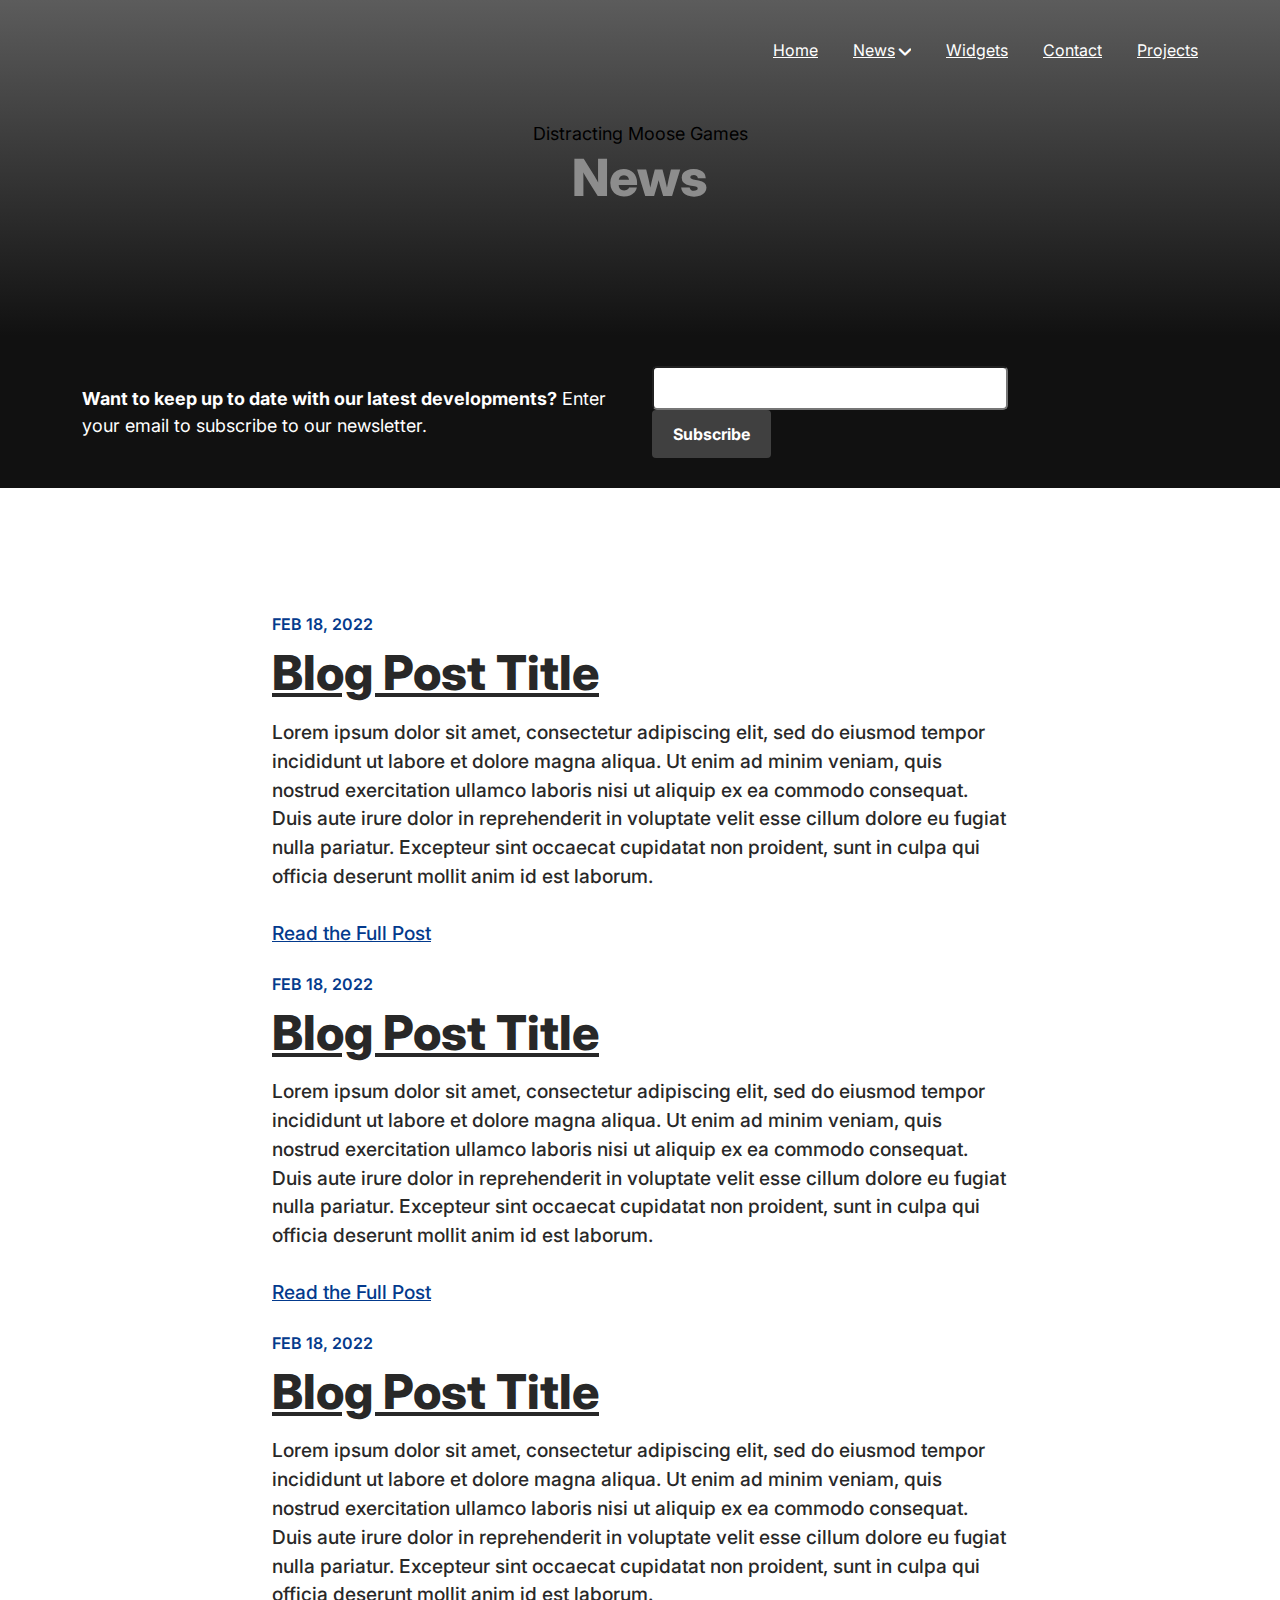
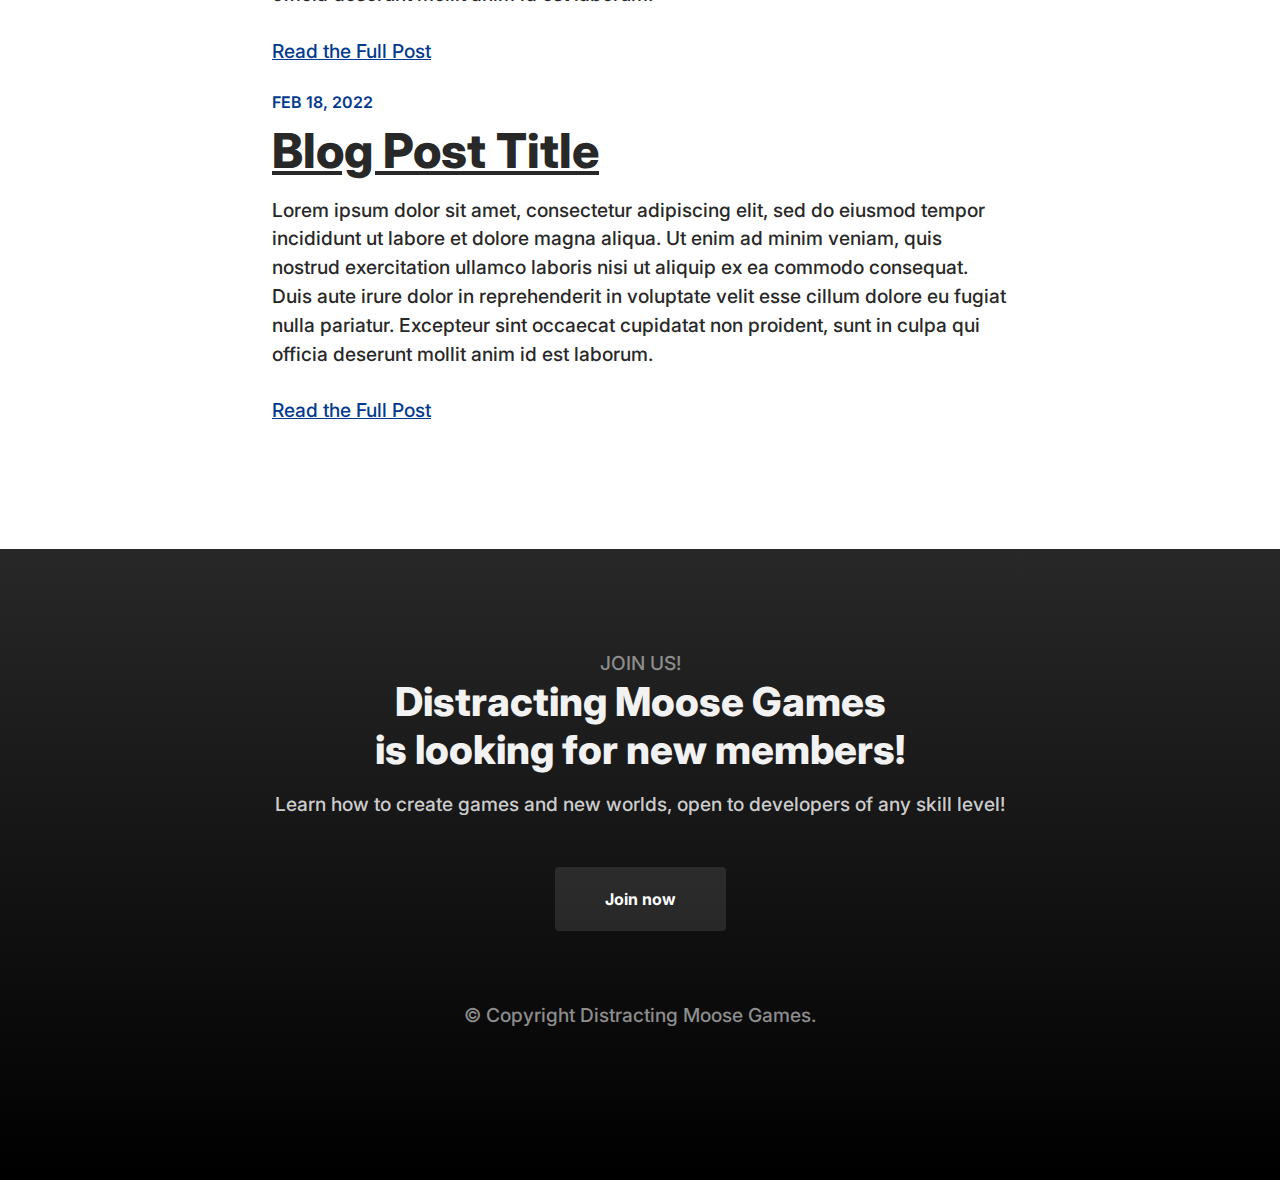
<file: index.html>
<!DOCTYPE html>
<html lang="en" dir="ltr">

<head>
  <meta charset="utf-8">
  <title>Distracting Moose Games</title>
  <meta http-equiv="X-UA-Compatible" content="IE=edge">
  <meta name="viewport" content="width=device-width, initial-scale=1.0">
  <link rel="stylesheet" href="assets/css/bootstrap.min.css">
  <link rel="stylesheet" href="assets/font/flaticon.css">
  <link rel="stylesheet" href="style.css">
  <link rel="preconnect" href="https://fonts.googleapis.com">
  <link rel="preconnect" href="https://fonts.gstatic.com" crossorigin>
  <link href="https://fonts.googleapis.com/css2?family=Inter:wght@400;500;600;700&display=swap" rel="stylesheet">
</head>

<body class="blog">

  <div id="top-navigation">
    <div class="container">
      <div class="row justify-content-end">
        <div class="col-md-6">
          <nav class="main-menu">
            <ul class="top-menu d-flex flex-row navigation top-menu
                        justify-content-end list-unstyled list-inline">
              <!-- TODO: Need to update links -->
              <li class="menu-item"><a href="index.html">Home</a></li>

              <li class="menu-item menu-item-has-children"><a href="index.html">News</a>

                <ul class="sub-menu">
                  <li class="menu-item"><a href="single.html">Single Post</a></li>
                  <li class="menu-item"><a href="index.html">Another Post</a></li>

                  <li class="menu-item menu-item-has-children"><a href="index.html">Projects</a>
                    <ul class="sub-menu">
                      <li class="menu-item"><a href="index.html">Project One</a></li>
                      <li class="menu-item"><a href="index.html">Project Two</a></li>
                      <li class="menu-item"><a href="index.html">Project Three</a></li>
                    </ul>
                  </li>
                </ul>
              </li>

              <li class="menu-item"><a href="widgets.html">Widgets</a></li>
              <li class="menu-item"><a href="index.html">Contact</a></li>
              <li class="menu-item"><a href="index.html">Projects</a></li>
            </ul>
          </nav>

          <button type="button" class="navbar-open">
            <i class="mobile-nav-toggler flaticon flaticon-menu"></i>
          </button>

        </div>
      </div>

      <!-- MOBILE MENU -->
      <div class="mobile-menu">
        <div class="menu-backdrop"></div>
        <div class="close-btn">
          <i class="flaticon flaticon-close"></i>
        </div>
        <nav class="menu-box">
          <ul class="navigation clearfix"></ul>
        </nav>
      </div>

    </div>
  </div>

  <section class="title-banner">
    <div class="container">
      <div class="row">
        <div class="col-md-10 offset-md-1 overflow-hidden text-center">
          <p class="tag-line sub-title">Distracting Moose Games</p>
          <h1 class="page-title">News</h1>
        </div>
      </div>
    </div>
  </section>

  <section class="subscribe-bar">
    <div class="container">
      <div class="row flex-vertical-center">
        <div class="col-sm-6">
          <p><strong>Want to keep up to date with our latest developments?</strong>
            Enter your email to subscribe to our newsletter.</p>
        </div>
        <div class="col-sm-6">
          <form class="" action="index.html" method="post">
            <div class="row">
              <div class="col-lg-8">
                <input type="text" name="" value="">
                <div class="col-lg-4">
                  <button type="button" name="button" class="btn btn-invert m-0">Subscribe</button>
                </div>
              </div>
            </div>
          </form>
        </div>
      </div>
    </div>
  </section>

  <div class="content-area">
    <div class="container">
      <div class="row">
        <div class="col-md-8 offset-md-2 overflow-hidden">
          <article class="post my-4">
            <div class="meta">
              <span>Feb 18, 2022</span>
            </div>
            <h2><a href="#">Blog Post Title</a></h2>
            <p class="excerpt">
              Lorem ipsum dolor sit amet, consectetur adipiscing elit,
              sed do eiusmod tempor incididunt ut labore et dolore magna aliqua.
              Ut enim ad minim veniam, quis nostrud exercitation ullamco laboris
              nisi ut aliquip ex ea commodo consequat.
              Duis aute irure dolor in reprehenderit in voluptate velit esse
              cillum dolore eu fugiat nulla pariatur.
              Excepteur sint occaecat cupidatat non proident,
              sunt in culpa qui officia deserunt mollit anim id est laborum.
            </p>
            <a href="#" class="read-more">Read the Full Post</a>
          </article>

          <article class="post my-4">
            <div class="meta">
              <span>Feb 18, 2022</span>
            </div>
            <h2><a href="#">Blog Post Title</a></h2>
            <p class="excerpt">
              Lorem ipsum dolor sit amet, consectetur adipiscing elit,
              sed do eiusmod tempor incididunt ut labore et dolore magna aliqua.
              Ut enim ad minim veniam, quis nostrud exercitation ullamco laboris
              nisi ut aliquip ex ea commodo consequat.
              Duis aute irure dolor in reprehenderit in voluptate velit esse
              cillum dolore eu fugiat nulla pariatur.
              Excepteur sint occaecat cupidatat non proident,
              sunt in culpa qui officia deserunt mollit anim id est laborum.
            </p>
            <a href="#" class="read-more">Read the Full Post</a>
          </article>

          <article class="post my-4">
            <div class="meta">
              <span>Feb 18, 2022</span>
            </div>
            <h2><a href="#">Blog Post Title</a></h2>
            <p class="excerpt">
              Lorem ipsum dolor sit amet, consectetur adipiscing elit,
              sed do eiusmod tempor incididunt ut labore et dolore magna aliqua.
              Ut enim ad minim veniam, quis nostrud exercitation ullamco laboris
              nisi ut aliquip ex ea commodo consequat.
              Duis aute irure dolor in reprehenderit in voluptate velit esse
              cillum dolore eu fugiat nulla pariatur.
              Excepteur sint occaecat cupidatat non proident,
              sunt in culpa qui officia deserunt mollit anim id est laborum.
            </p>
            <a href="#" class="read-more">Read the Full Post</a>
          </article>

          <article class="post my-4">
            <div class="meta">
              <span>Feb 18, 2022</span>
            </div>
            <h2><a href="#">Blog Post Title</a></h2>
            <p class="excerpt">
              Lorem ipsum dolor sit amet, consectetur adipiscing elit,
              sed do eiusmod tempor incididunt ut labore et dolore magna aliqua.
              Ut enim ad minim veniam, quis nostrud exercitation ullamco laboris
              nisi ut aliquip ex ea commodo consequat.
              Duis aute irure dolor in reprehenderit in voluptate velit esse
              cillum dolore eu fugiat nulla pariatur.
              Excepteur sint occaecat cupidatat non proident,
              sunt in culpa qui officia deserunt mollit anim id est laborum.
            </p>
            <a href="#" class="read-more">Read the Full Post</a>
          </article>

        </div>
      </div>
    </div>
  </div>

  <footer>
    <div class="footer-calltoaction text-center">
      <div class="container">
        <div class="row">
          <div class="col-md-8 offset-md-2 overflow-hidden">
            <p class="sub-title">JOIN US!</p>
            <h2>Distracting Moose Games <br> is looking for new members!</h2>
            <p>Learn how to create games and new worlds,
              open to developers of any skill level!</p>
            <a href="#" class="btn btn-primary">Join now</a>
          </div>
        </div>
      </div>
      <div class="copyright text-center">
        <p>&copy; Copyright Distracting Moose Games.</p>
      </div>
    </div>
  </footer>

  <script src="assets/js/bootstrap.min.js"></script>
  <script src="assets/js/jquery-3.6.0.min.js"></script>
  <script src="assets/js/main-script.js"></script>
</body>

</html>
</file>
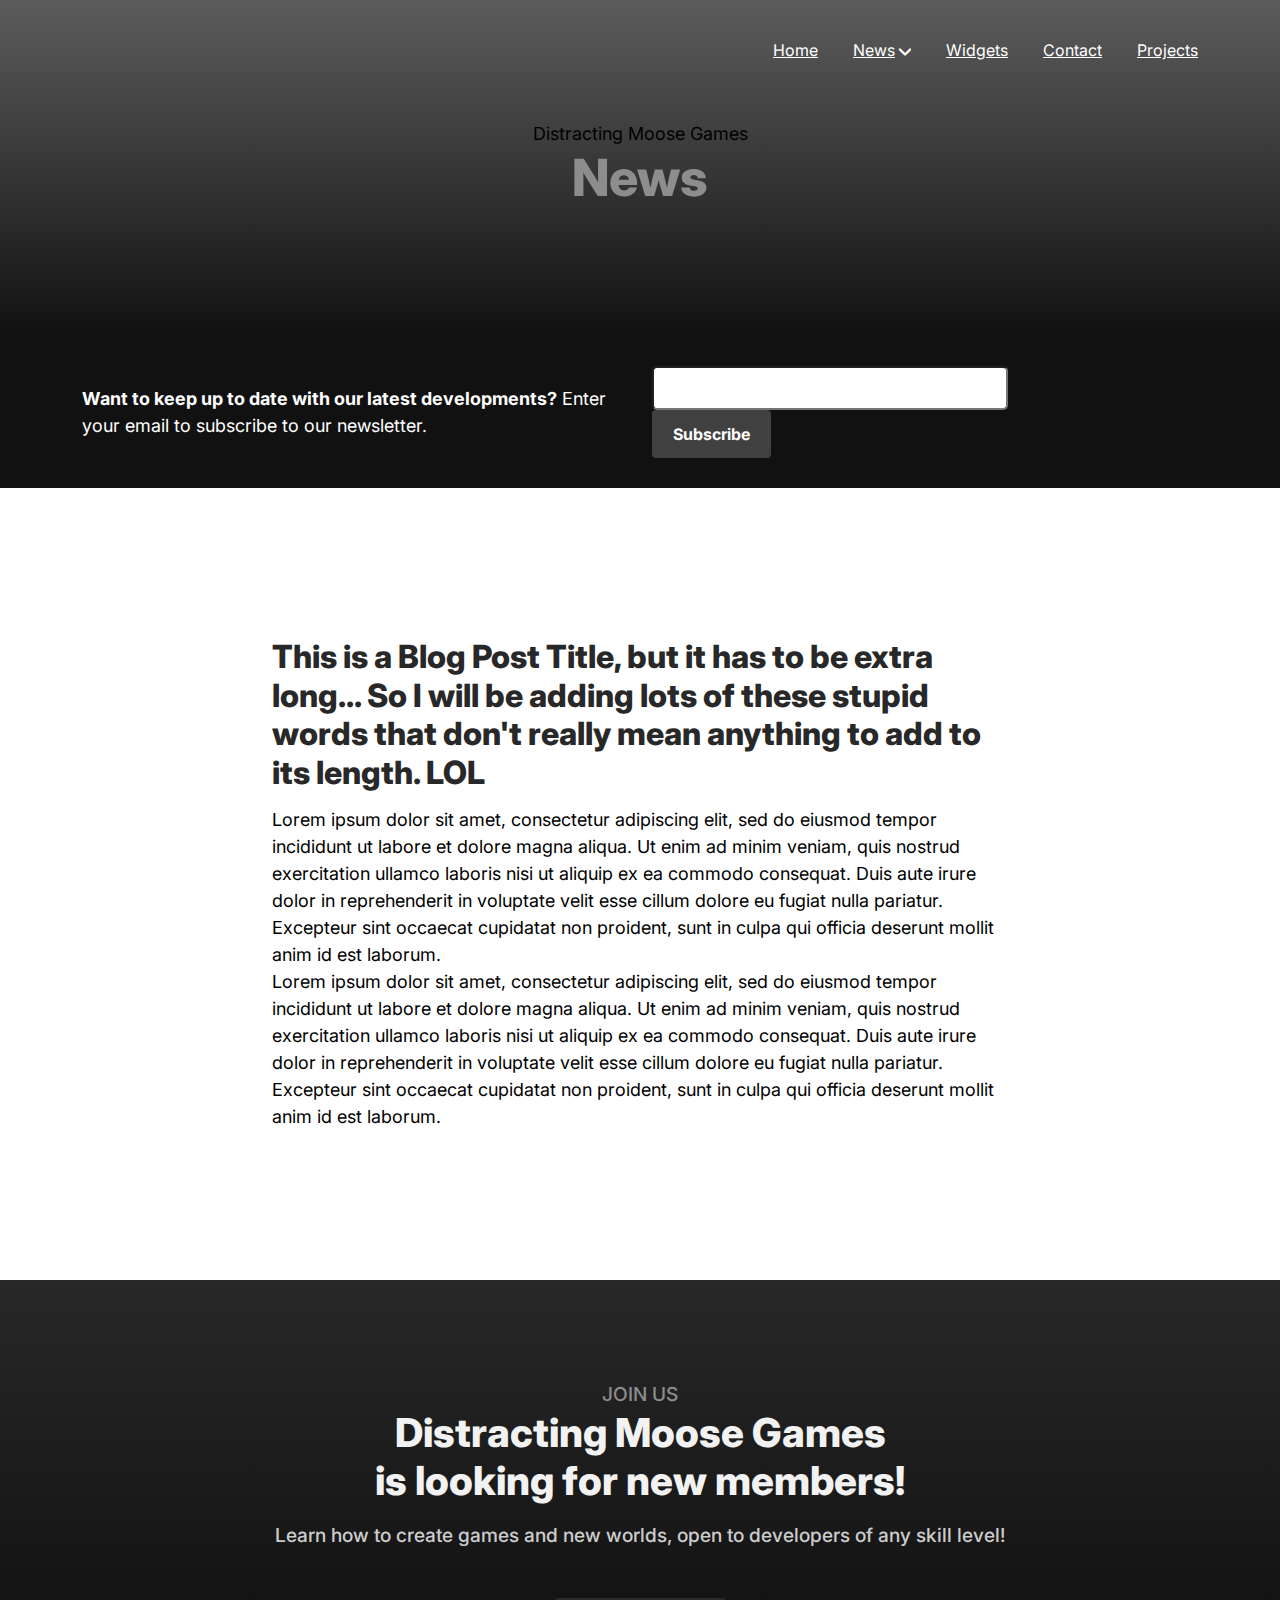
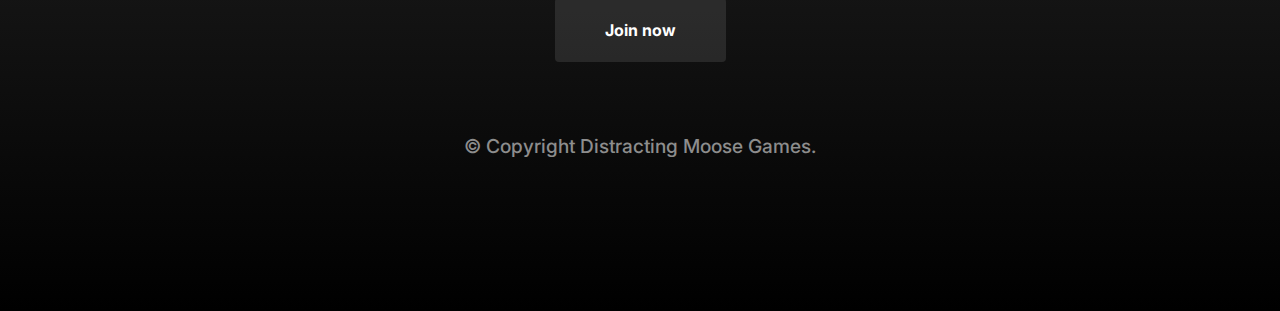
<file: single.html>
<!DOCTYPE html>
<html lang="en" dir="ltr">

<head>
  <meta charset="utf-8">
  <title>Distracting Moose Games</title>
  <meta http-equiv="X-UA-Compatible" content="IE=edge">
  <meta name="viewport" content="width=device-width, initial-scale=1.0">
  <link rel="stylesheet" href="assets/css/bootstrap.min.css">
  <link rel="stylesheet" href="assets/font/flaticon.css">
  <link rel="stylesheet" href="style.css">
  <link rel="preconnect" href="https://fonts.googleapis.com">
  <link rel="preconnect" href="https://fonts.gstatic.com" crossorigin>
  <link href="https://fonts.googleapis.com/css2?family=Inter:wght@400;500;600;700&display=swap" rel="stylesheet">
</head>

<body class="single-post">
  <div id="top-navigation">
    <div class="container">
      <div class="row justify-content-end">
        <div class="col-md-6">
          <nav class="main-menu">
            <ul class="top-menu d-flex flex-row navigation top-menu
                        justify-content-end list-unstyled list-inline">
              <!-- TODO: Need to update links -->
              <li class="menu-item"><a href="index.html">Home</a></li>

              <li class="menu-item menu-item-has-children"><a href="index.html">News</a>

                <ul class="sub-menu">
                  <li class="menu-item"><a href="single.html">Single Post</a></li>
                  <li class="menu-item"><a href="index.html">Another Post</a></li>

                  <li class="menu-item menu-item-has-children"><a href="index.html">Projects</a>
                    <ul class="sub-menu">
                      <li class="menu-item"><a href="index.html">Project One</a></li>
                      <li class="menu-item"><a href="index.html">Project Two</a></li>
                      <li class="menu-item"><a href="index.html">Project Three</a></li>
                    </ul>
                  </li>
                </ul>
              </li>

              <li class="menu-item"><a href="widgets.html">Widgets</a></li>
              <li class="menu-item"><a href="index.html">Contact</a></li>
              <li class="menu-item"><a href="index.html">Projects</a></li>
            </ul>
          </nav>

          <button type="button" class="navbar-open">
            <i class="mobile-nav-toggler flaticon flaticon-menu"></i>
          </button>

        </div>
      </div>

      <!-- MOBILE MENU -->
      <div class="mobile-menu">
        <div class="menu-backdrop"></div>
        <div class="close-btn">
          <i class="flaticon flaticon-close"></i>
        </div>
        <nav class="menu-box">
          <ul class="navigation clearfix"></ul>
        </nav>
      </div>

    </div>
  </div>

  <section class="title-banner">
    <div class="container">
      <div class="row">
        <div class="col-md-10 offset-md-1 overflow-hidden text-center">
          <p class="tag-line sub-title">Distracting Moose Games</p>
          <h1 class="page-title">News</h1>
        </div>
      </div>
    </div>
  </section>

  <section class="subscribe-bar">
    <div class="container">
      <div class="row flex-vertical-center">
        <div class="col-sm-6">
          <p><strong>Want to keep up to date with our latest developments?</strong>
            Enter your email to subscribe to our newsletter.</p>
        </div>
        <div class="col-sm-6">
          <form class="" action="index.html" method="post">
            <div class="row">
              <div class="col-lg-8">
                <input type="text" name="" value="">
                <div class="col-lg-4">
                  <button type="button" name="button" class="btn btn-invert m-0">Subscribe</button>
                </div>
              </div>
            </div>
          </form>
        </div>
      </div>
    </div>
  </section>

  <div class="content-area">

    <div class="container">

      <div class="row">

        <div class="col-md-8 offset-md-2 overflow-hidden">

          <article class="post">

            <h3>This is a Blog Post Title, but it has to be extra long... So I will be adding lots of these
              stupid words that don't really mean anything to add to its length. LOL </h3>
            <p>
              Lorem ipsum dolor sit amet, consectetur adipiscing elit,
              sed do eiusmod tempor incididunt ut labore et dolore magna aliqua.
              Ut enim ad minim veniam, quis nostrud exercitation ullamco laboris
              nisi ut aliquip ex ea commodo consequat.
              Duis aute irure dolor in reprehenderit in voluptate velit esse
              cillum dolore eu fugiat nulla pariatur.
              Excepteur sint occaecat cupidatat non proident,
              sunt in culpa qui officia deserunt mollit anim id est laborum.

              <br>

              Lorem ipsum dolor sit amet, consectetur adipiscing elit,
              sed do eiusmod tempor incididunt ut labore et dolore magna aliqua.
              Ut enim ad minim veniam, quis nostrud exercitation ullamco laboris
              nisi ut aliquip ex ea commodo consequat.
              Duis aute irure dolor in reprehenderit in voluptate velit esse
              cillum dolore eu fugiat nulla pariatur.
              Excepteur sint occaecat cupidatat non proident,
              sunt in culpa qui officia deserunt mollit anim id est laborum.
            </p>

          </article>

        </div>

      </div>

    </div>

  </div>

  <footer>
    <div class="footer-calltoaction text-center">
      <div class="container">
        <div class="row">
          <div class="col-md-8 offset-md-2 overflow-hidden">
            <p class="sub-title">JOIN US</p>
            <h2>Distracting Moose Games <br> is looking for new members!</h2>
            <p>Learn how to create games and new worlds,
              open to developers of any skill level!</p>
            <a href="#" class="btn btn-primary">Join now</a>
          </div>
        </div>
      </div>
      <div class="copyright text-center">
        <p>&copy; Copyright Distracting Moose Games.</p>
      </div>
    </div>
  </footer>

  <script src="assets/js/bootstrap.min.js"></script>
  <script src="assets/js/jquery-3.6.0.min.js"></script>
  <script src="assets/js/main-script.js"></script>
</body>

</html>
</file>
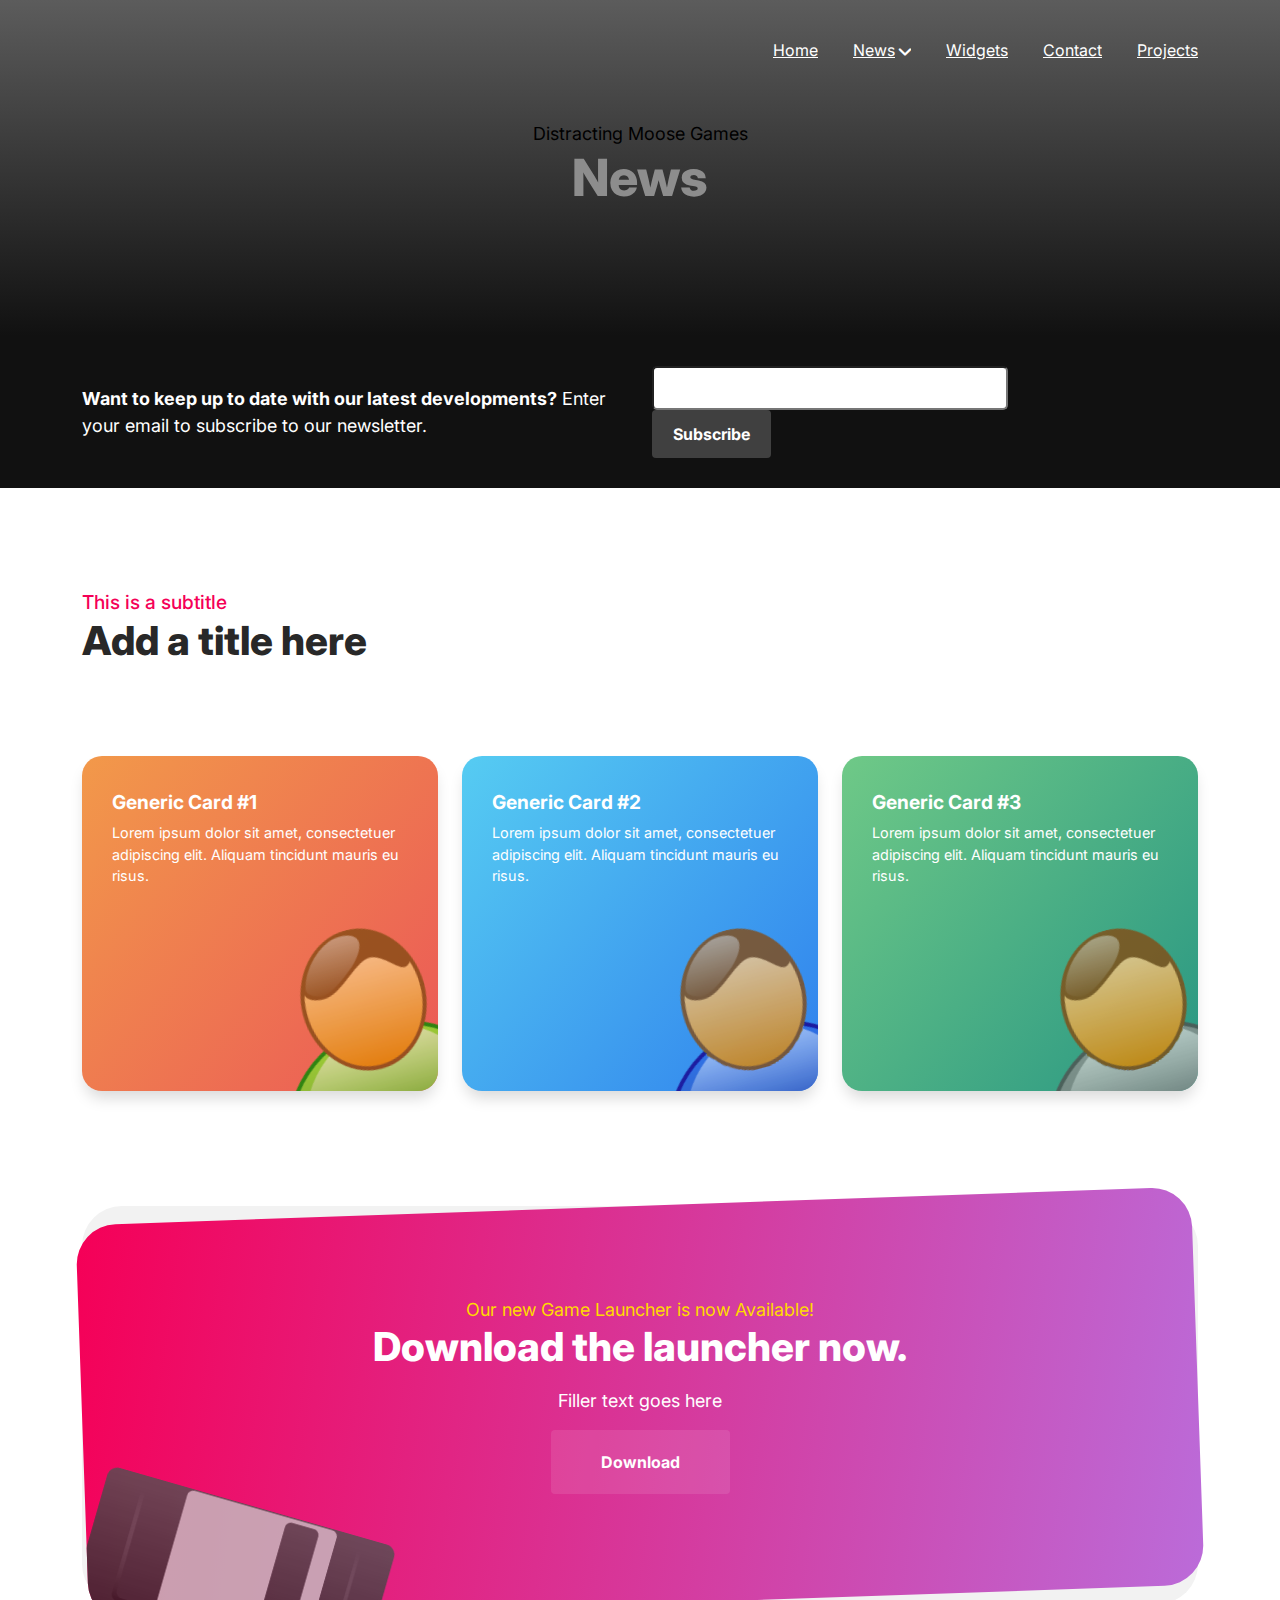
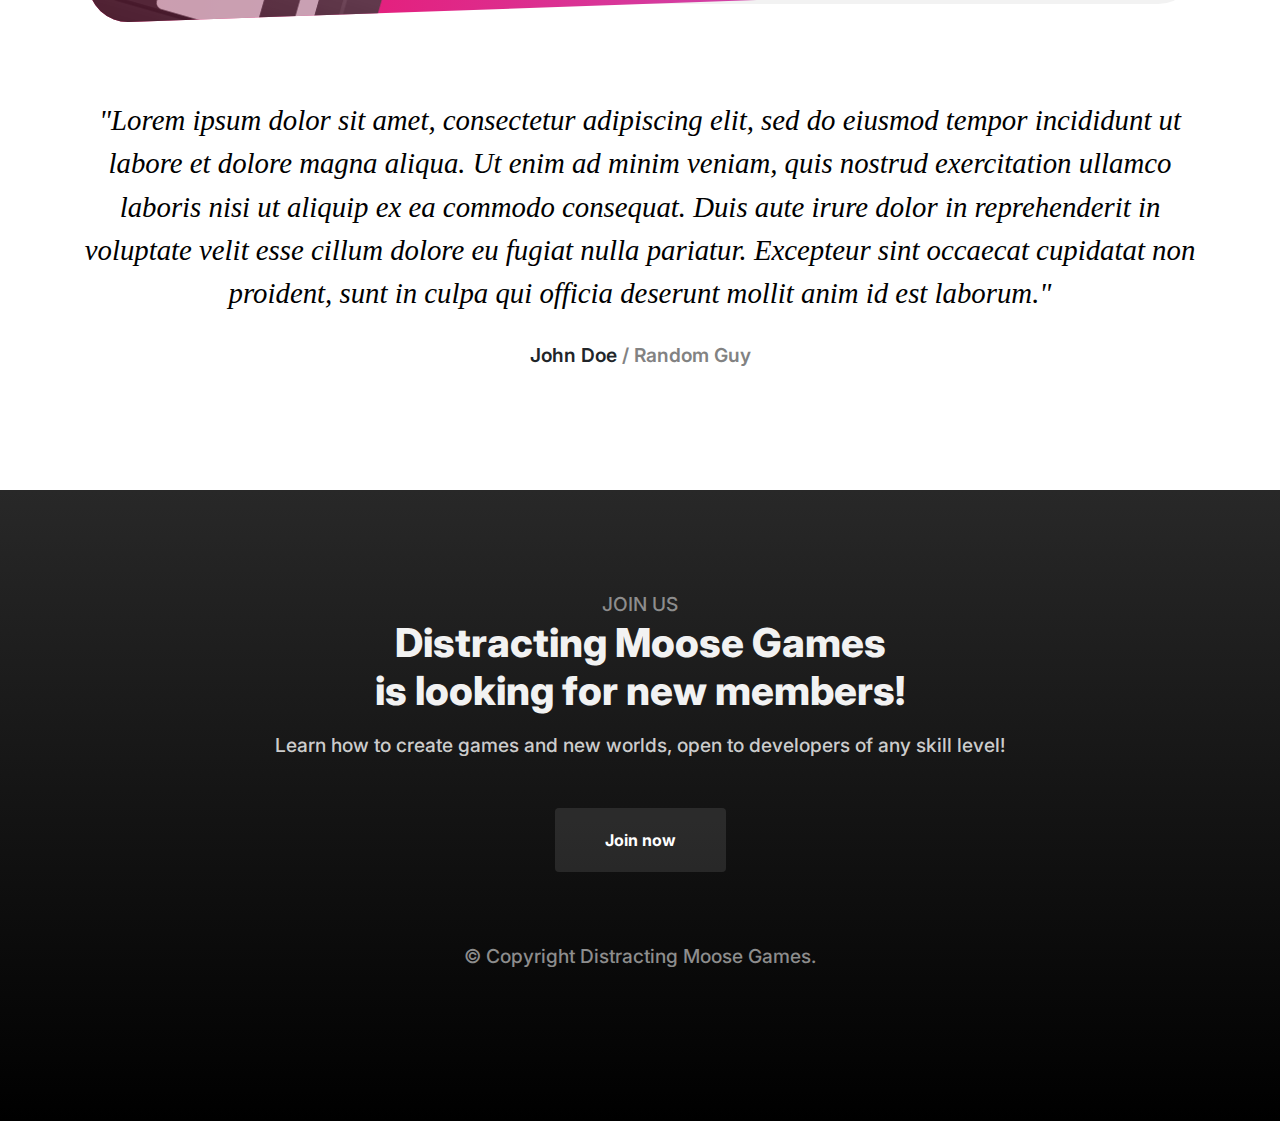
<file: widgets.html>
<!DOCTYPE html>
<html lang="en" dir="ltr">

<head>
  <meta charset="utf-8">
  <title>Distracting Moose Games</title>
  <meta http-equiv="X-UA-Compatible" content="IE=edge">
  <meta name="viewport" content="width=device-width, initial-scale=1.0">
  <link rel="stylesheet" href="assets/css/bootstrap.min.css">
  <link rel="stylesheet" href="assets/font/flaticon.css">
  <link rel="stylesheet" href="style.css">
  <link rel="preconnect" href="https://fonts.googleapis.com">
  <link rel="preconnect" href="https://fonts.gstatic.com" crossorigin>
  <link href="https://fonts.googleapis.com/css2?family=Inter:wght@400;500;600;700&display=swap" rel="stylesheet">
</head>

<body>

  <div id="top-navigation">
    <div class="container">
      <div class="row justify-content-end">
        <div class="col-md-6">
          <nav class="main-menu">
            <ul class="top-menu d-flex flex-row navigation top-menu
                        justify-content-end list-unstyled list-inline">
              <!-- TODO: Need to update links -->
              <li class="menu-item"><a href="index.html">Home</a></li>

              <li class="menu-item menu-item-has-children"><a href="index.html">News</a>

                <ul class="sub-menu">
                  <li class="menu-item"><a href="single.html">Single Post</a></li>
                  <li class="menu-item"><a href="index.html">Another Post</a></li>

                  <li class="menu-item menu-item-has-children"><a href="index.html">Projects</a>
                    <ul class="sub-menu">
                      <li class="menu-item"><a href="index.html">Project One</a></li>
                      <li class="menu-item"><a href="index.html">Project Two</a></li>
                      <li class="menu-item"><a href="index.html">Project Three</a></li>
                    </ul>
                  </li>
                </ul>
              </li>

              <li class="menu-item"><a href="widgets.html">Widgets</a></li>
              <li class="menu-item"><a href="index.html">Contact</a></li>
              <li class="menu-item"><a href="index.html">Projects</a></li>
            </ul>
          </nav>

          <button type="button" class="navbar-open">
            <i class="mobile-nav-toggler flaticon flaticon-menu"></i>
          </button>

        </div>
      </div>

      <!-- MOBILE MENU -->
      <div class="mobile-menu">
        <div class="menu-backdrop"></div>
        <div class="close-btn">
          <i class="flaticon flaticon-close"></i>
        </div>
        <nav class="menu-box">
          <ul class="navigation clearfix"></ul>
        </nav>
      </div>

    </div>
  </div>

  <section class="title-banner">
    <div class="container">
      <div class="row">
        <div class="col-md-10 offset-md-1 overflow-hidden text-center">
          <p class="tag-line sub-title">Distracting Moose Games</p>
          <h1 class="page-title">News</h1>
        </div>
      </div>
    </div>
  </section>

  <section class="subscribe-bar">
    <div class="container">
      <div class="row flex-vertical-center">
        <div class="col-sm-6">
          <p><strong>Want to keep up to date with our latest developments?</strong>
            Enter your email to subscribe to our newsletter.</p>
        </div>
        <div class="col-sm-6">
          <form class="" action="index.html" method="post">
            <div class="row">
              <div class="col-lg-8">
                <input type="text" name="" value="">
                <div class="col-lg-4">
                  <button type="button" name="button" class="btn btn-invert m-0">Subscribe</button>
                </div>
              </div>
            </div>
          </form>
        </div>
      </div>
    </div>
  </section>

  <div class="content-area">

    <div class="container">

      <div class="row">

        <div class="col-sm-12">

          <div class="title-wrapper">

            <p class="sub-title">This is a subtitle</p>
            <h2>Add a title here</h2>

          </div>

        </div>

      </div>

      <div class="spacer"></div>

      <div class="row">

        <div class="col-md-4">
          <div class="text-card style-1">
            <div class="overlay"></div>
            <h4>Generic Card #1</h4>
            <p>Lorem ipsum dolor sit amet, consectetuer adipiscing elit.
              Aliquam tincidunt mauris eu risus.</p>

            <div class="overlay-image">
              <img src="assets/images/user1.png" alt="Clip Art User 1">
            </div>
          </div>
        </div>

        <div class="col-md-4">
          <div class="text-card style-2">
            <div class="overlay"></div>
            <h4>Generic Card #2</h4>
            <p>Lorem ipsum dolor sit amet, consectetuer adipiscing elit.
              Aliquam tincidunt mauris eu risus.</p>

            <div class="overlay-image">
              <img src="assets/images/user2.png" alt="Clip Art User 2">
            </div>
          </div>
        </div>

        <div class="col-md-4">
          <div class="text-card style-3">
            <div class="overlay"></div>
            <h4>Generic Card #3</h4>
            <p>Lorem ipsum dolor sit amet, consectetuer adipiscing elit.
              Aliquam tincidunt mauris eu risus.</p>

            <div class="overlay-image">
              <img src="assets/images/user3.png" alt="Clip Art User 3">
            </div>
          </div>
        </div>

      </div>

      <div class="spacer"></div>

      <div class="row">
        <div class="col-md-12">

          <div class="section-call-to-action">
            <div class="overlay">
              <div class="overlay-image">
                <img src="assets/images/disk.png" alt="Disk Clip Art">
              </div>
            </div>

            <div class="underlay-bg"></div>

            <p class="sub-title">Our new Game Launcher is now Available!</p>
            <h2>Download the launcher now.</h2>
            <p>Filler text goes here</p>
            <a href="#" class="btn btn-primary">Download</a>

          </div>

        </div>
      </div>

      <div class="spacer"></div>

      <div class="row">
        <div class="col-md-12">
          <div class="testimonal-wrapper">
            <blockquote class="testimonal">
              <p>"Lorem ipsum dolor sit amet, consectetur adipiscing elit,
                sed do eiusmod tempor incididunt ut labore et dolore magna aliqua.
                Ut enim ad minim veniam, quis nostrud exercitation ullamco laboris nisi ut aliquip ex ea commodo consequat.
                Duis aute irure dolor in reprehenderit in voluptate velit esse cillum dolore eu fugiat nulla pariatur.
                Excepteur sint occaecat cupidatat non proident, sunt in culpa qui officia deserunt mollit anim id est laborum."</p>
              <cite>John Doe <span>/ Random Guy</span></cite>
            </blockquote>
          </div>
        </div>
      </div>
    </div>
  </div>

  <footer>
    <div class="footer-calltoaction text-center">
      <div class="container">
        <div class="row">
          <div class="col-md-8 offset-md-2 overflow-hidden">
            <p class="sub-title">JOIN US</p>
            <h2>Distracting Moose Games <br> is looking for new members!</h2>
            <p>Learn how to create games and new worlds,
              open to developers of any skill level!</p>
            <a href="#" class="btn btn-primary">Join now</a>
          </div>
        </div>
      </div>
      <div class="copyright text-center">
        <p>&copy; Copyright Distracting Moose Games.</p>
      </div>
    </div>
  </footer>

  <script src="assets/js/bootstrap.min.js"></script>
  <script src="assets/js/jquery-3.6.0.min.js"></script>
  <script src="assets/js/main-script.js"></script>
</body>

</html>
</file>
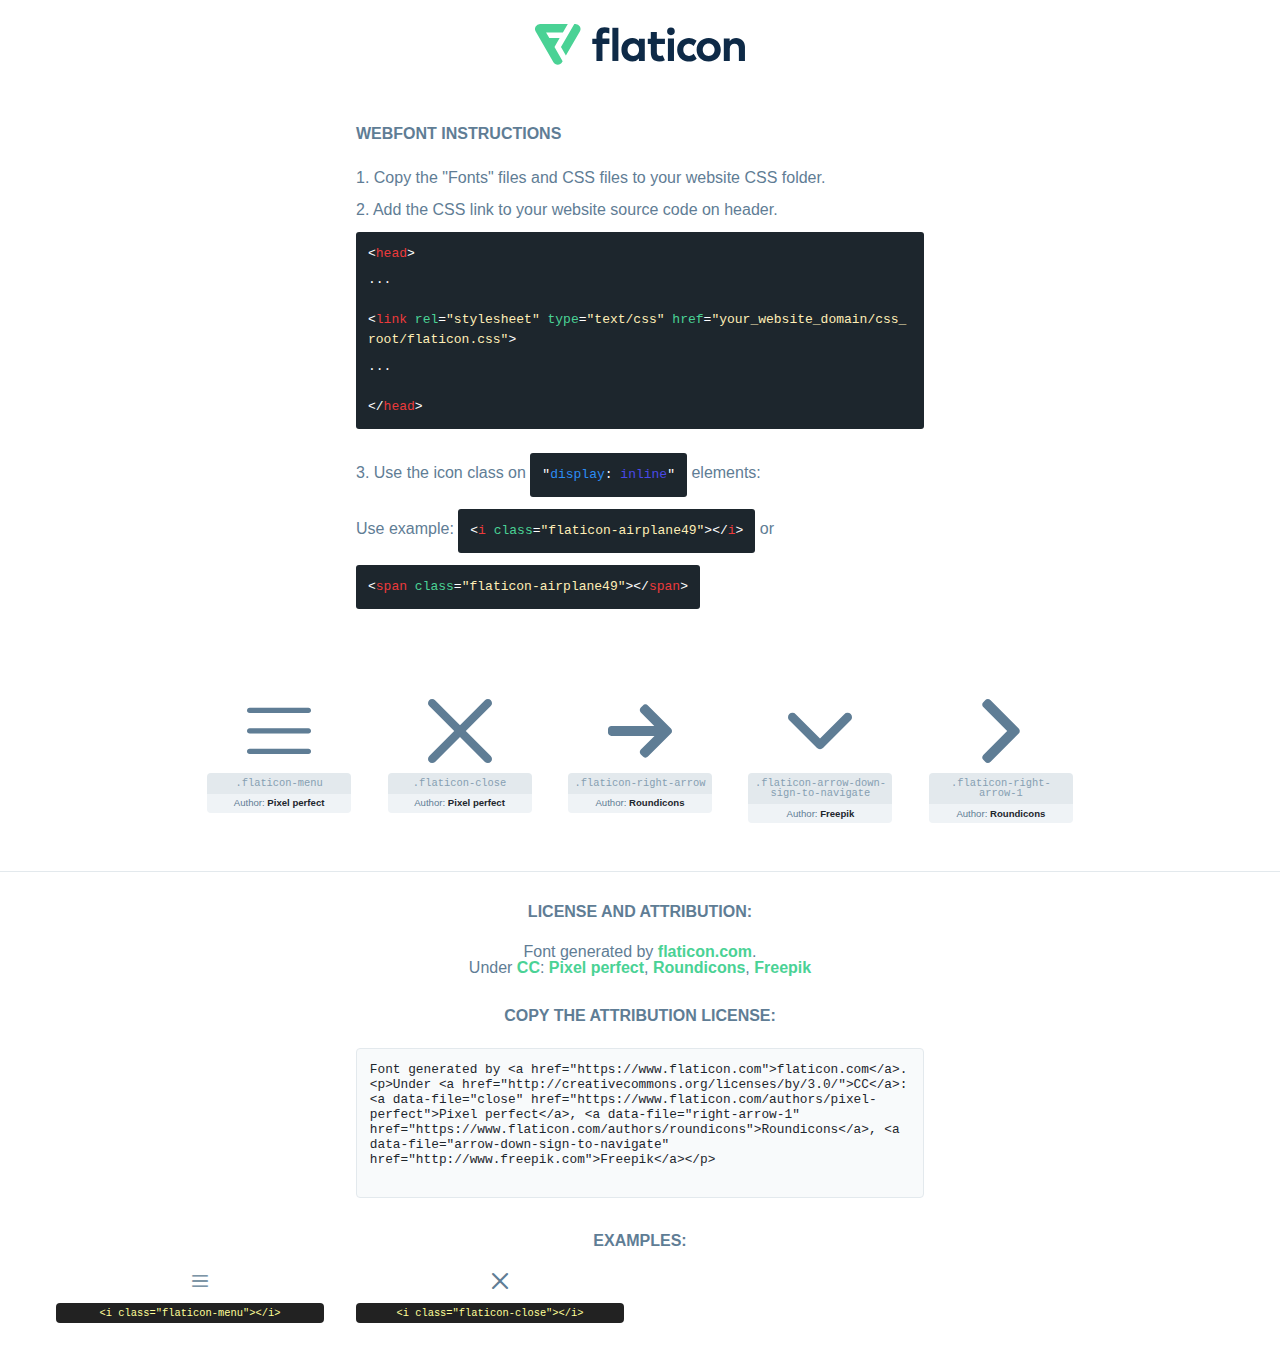
<file: assets/font/flaticon.html>
<!DOCTYPE html>
<html lang="en">
<head>
    <title>Flaticon Webfont</title>
    <link rel="stylesheet" type="text/css" href="flaticon.css"/>
    <meta charset="UTF-8">
    <style>
        html, body, div, span, applet, object, iframe,
        h1, h2, h3, h4, h5, h6, p, blockquote, pre,
        a, abbr, acronym, address, big, cite, code,
        del, dfn, em, img, ins, kbd, q, s, samp,
        small, strike, strong, sub, sup, tt, var,
        b, u, i, center,
        dl, dt, dd, ol, ul, li,
        fieldset, form, label, legend,
        table, caption, tbody, tfoot, thead, tr, th, td,
        article, aside, canvas, details, embed,
        figure, figcaption, footer, header, hgroup,
        menu, nav, output, ruby, section, summary,
        time, mark, audio, video {
            margin: 0;
            padding: 0;
            border: 0;
            font-size: 100%;
            font: inherit;
            vertical-align: baseline;
        }

        /* HTML5 display-role reset for older browsers */
        article, aside, details, figcaption, figure,
        footer, header, hgroup, menu, nav, section {
            display: block;
        }

        body {
            line-height: 1;
        }

        ol, ul {
            list-style: none;
        }

        blockquote, q {
            quotes: none;
        }

        blockquote:before, blockquote:after,
        q:before, q:after {
            content: '';
            content: none;
        }

        table {
            border-collapse: collapse;
            border-spacing: 0;
        }

        body {
            font-family: Helvetica, Arial, sans-serif;
            font-size: 16px;
            color: #5f7d95;
        }

        a {
            color: #4AD295;
            font-weight: bold;
            text-decoration: none;
        }

        * {
            -moz-box-sizing: border-box;
            -webkit-box-sizing: border-box;
            box-sizing: border-box;
            margin: 0;
            padding: 0;
        }

        [class^="flaticon-"]:before, [class*=" flaticon-"]:before, [class^="flaticon-"]:after, [class*=" flaticon-"]:after {
            font-family: Flaticon;
            font-size: 30px;
            font-style: normal;
            margin-left: 20px;
            color: #333;
        }

        .wrapper {
            max-width: 600px;
            margin: auto;
            padding: 0 1em;
        }

        .title {
            margin-bottom: 24px;
            text-transform: uppercase;
            font-weight: bold;
        }

        header {
            text-align: center;
            padding: 24px;
        }

        header .logo {
            width: 210px;
            height: auto;
            border: none;
            display: inline-block;
        }

        header strong {
            font-size: 28px;
            font-weight: 500;
            vertical-align: middle;
        }

        .demo {
            margin: 2em auto;
            line-height: 1.25em;
        }

        .demo ul li {
            margin-bottom: 12px;
        }

        .demo ul li code {
            background-color: #1D262D;
            border-radius: 3px;
            padding: 12px;
            display: inline-block;
            color: #fff;
            font-family: Consolas, Monaco, Lucida Console, Liberation Mono, DejaVu Sans Mono, Bitstream Vera Sans Mono, Courier New, monospace;
            font-weight: lighter;
            margin-top: 12px;
            font-size: 13px;
            word-break: break-all;
        }

        .demo ul li code .red {
            color: #EC3A3B;
        }

        .demo ul li code .green {
            color: #4AD295;
        }

        .demo ul li code .yellow {
            color: #FFEEB6;
        }

        .demo ul li code .blue {
            color: #2C8CF4;
        }

        .demo ul li code .purple {
            color: #4949E7;
        }

        .demo ul li code .dots {
            margin-top: 0.5em;
            display: block;
        }

        #glyphs {
            border-bottom: 1px solid #E3E9ED;
            padding: 2em 0;
            text-align: center;
        }

        .glyph {
            display: inline-block;
            width: 9em;
            margin: 1em;
            text-align: center;
            vertical-align: top;
            background: #FFF;
        }

        .glyph .flaticon {
            padding: 10px;
            display: block;
            font-family: "Flaticon";
            font-size: 64px;
            line-height: 1;
        }

        .glyph .flaticon:before {
            font-size: 64px;
            color: #5f7d95;
            margin-left: 0;
        }

        .class-name {
            font-size: 0.65em;
            background-color: #E3E9ED;
            color: #869FB2;
            border-radius: 4px 4px 0 0;
            padding: 0.5em;
            font-family: Consolas, Monaco, Lucida Console, Liberation Mono, DejaVu Sans Mono, Bitstream Vera Sans Mono, Courier New, monospace;
        }

        .author-name {
            font-size: 0.6em;
            background-color: #EFF3F6;
            border-top: 0;
            border-radius: 0 0 4px 4px;
            padding: 0.5em;
        }

        .author-name a {
            color: #1D262D;
        }

        .class-name:last-child {
            font-size: 10px;
            color: #888;
        }

        .class-name:last-child a {
            font-size: 10px;
            color: #555;
        }

        .glyph > input {
            display: block;
            width: 100px;
            margin: 5px auto;
            text-align: center;
            font-size: 12px;
            cursor: text;
        }

        .glyph > input.icon-input {
            font-family: "Flaticon";
            font-size: 16px;
            margin-bottom: 10px;
        }

        .attribution .title {
            margin-top: 2em;
        }

        .attribution textarea {
            background-color: #F8FAFB;
            color: #1D262D;
            padding: 1em;
            border: none;
            box-shadow: none;
            border: 1px solid #E3E9ED;
            border-radius: 4px;
            resize: none;
            width: 100%;
            height: 150px;
            font-size: 0.8em;
            font-family: Consolas, Monaco, Lucida Console, Liberation Mono, DejaVu Sans Mono, Bitstream Vera Sans Mono, Courier New, monospace;
            -webkit-appearance: none;
        }

        .attribution textarea:hover {
            border-color: #CFD9E0;
        }

        .attribution textarea:focus {
            border-color: #4AD295;
        }

        .iconsuse {
            margin: 2em auto;
            text-align: center;
            max-width: 1200px;
        }

        .iconsuse:after {
            content: '';
            display: table;
            clear: both;
        }

        .iconsuse .image {
            float: left;
            width: 25%;
            padding: 0 1em;
        }

        .iconsuse .image p {
            margin-bottom: 1em;
        }

        .iconsuse .image span {
            display: block;
            font-size: 0.65em;
            background-color: #222;
            color: #fff;
            border-radius: 4px;
            padding: 0.5em;
            color: #FFFF99;
            margin-top: 1em;
            font-family: Consolas, Monaco, Lucida Console, Liberation Mono, DejaVu Sans Mono, Bitstream Vera Sans Mono, Courier New, monospace;
        }

        .flaticon:before {
            color: #5f7d95;
        }

        #footer {
            text-align: center;
            background-color: #1D262D;
            color: #869FB2;
            padding: 12px;
            font-size: 14px;
        }

        #footer a {
            font-weight: normal;
        }

        @media (max-width: 960px) {
            .iconsuse .image {
                width: 50%;
            }
        }

        .preview {
            width: 100px;
            display: inline-block;
            margin: 10px;
        }

        .preview .inner {
            display: inline-block;
            width: 100%;
            text-align: center;
            background: #f5f5f5;
            -webkit-border-radius: 3px 3px 0 0;
            -moz-border-radius: 3px 3px 0 0;
            border-radius: 3px 3px 0 0;
        }

        .preview .inner  {
            line-height: 85px;
            font-size: 40px;
            color: #333;
        }

        .label {
            display: inline-block;
            width: 100%;
            box-sizing: border-box;
            padding: 5px;
            font-size: 10px;
            font-family: Monaco, monospace;
            color: #666;
            white-space: nowrap;
            overflow: hidden;
            text-overflow: ellipsis;
            background: #ddd;
            -webkit-border-radius: 0 0 3px 3px;
            -moz-border-radius: 0 0 3px 3px;
            border-radius: 0 0 3px 3px;
            color: #666;
        }
    </style>
</head>
<body>
    <header>
        <a href="https://www.flaticon.com/" target="_blank" class="logo">
            <svg xmlns="http://www.w3.org/2000/svg" viewBox="0 0 394.3 76.5">
                <path d="M156.6,69.4H145.3V7.1h11.3Z" style="fill:#0e2a47"/>
                <path d="M206.2,69.4h-11V64.8a15.4,15.4,0,0,1-12.6,5.7c-11.6,0-20.3-9.5-20.3-22.1s8.8-22.1,20.3-22.1a15.4,15.4,0,0,1,12.6,5.8V27.5h11Zm-32.4-21c0,6.4,4.2,11.6,10.8,11.6s10.8-4.9,10.8-11.6-4.4-11.6-10.8-11.6S173.9,42,173.9,48.4Z"
                      style="fill:#0e2a47"/>
                <path d="M262.5,13.7a7.2,7.2,0,0,1-14.4,0,7.2,7.2,0,1,1,14.4,0ZM261,69.4H249.6v-42H261Z"
                      style="fill:#0e2a47"/>
                <path id="_Trazado_" data-name="&lt;Trazado&gt;"
                      d="M139.6,17.8a16.6,16.6,0,0,0-8-1.4c-3.2.4-4.9,2-4.9,5.9v5.1h13V37.5h-13v32H115.4v-32h-7.8v-10h7.8V22.2c0-9.9,5.2-16.3,15-16.3a23.4,23.4,0,0,1,9.3,1.8Z"
                      style="fill:#0e2a47"/>
                <path d="M235.1,60c-3.5,0-6.3-1.9-6.3-7.1V37.5H244v-10H228.8V15H217.5V27.5h-5.7v10h5.7V53.7c0,10.9,5.3,16.8,15.7,16.8A22.9,22.9,0,0,0,244,68l-4.3-9.1A12.3,12.3,0,0,1,235.1,60Z"
                      style="fill:#0e2a47"/>
                <path d="M348.9,48.4c0,12.6-9.7,22.1-22.7,22.1s-22.7-9.4-22.7-22.1,9.6-22.1,22.7-22.1S348.9,35.8,348.9,48.4Zm-33.9,0c0,6.8,4.8,11.6,11.1,11.6s11.2-4.8,11.2-11.6-4.8-11.6-11.2-11.6S315.1,41.6,315.1,48.4Z"
                      style="fill:#0e2a47"/>
                <path d="M394.3,42.7V69.4H382.9V46.3c0-6.1-3-9.4-8.2-9.4s-8.9,3.2-8.9,9.5v23H354.6v-42h11v4.9c3-4.5,7.6-6.1,12.3-6.1C387.5,26.3,394.3,33,394.3,42.7Z"
                      style="fill:#0e2a47"/>
                <path d="M298,55.7h0a12.4,12.4,0,0,1-8.2,4.2h-.9l-1.8-.2a10,10,0,0,1-7.4-5.6,13.2,13.2,0,0,1-1.2-5.8,13,13,0,0,1,1.3-5.9,10.1,10.1,0,0,1,7.5-5.5h2.4a11.7,11.7,0,0,1,8.3,4.2l5.5-9.6a19.9,19.9,0,0,0-8.1-4.3,23.4,23.4,0,0,0-6.1-.8,25.2,25.2,0,0,0-7.5,1.1,20.9,20.9,0,0,0-8,4.6,21.9,21.9,0,0,0-6.8,16.4,21.9,21.9,0,0,0,6.7,16.3,20.9,20.9,0,0,0,8,4.6,25.2,25.2,0,0,0,7.7,1.2,23.6,23.6,0,0,0,6.2-.8,20,20,0,0,0,8.1-4.4Z"
                      style="fill:#0e2a47"/>
                <path d="M46.3,26.5H26.9L20.8,16H52.4L61.6,0H9.4A9.3,9.3,0,0,0,1.3,4.7a9.3,9.3,0,0,0,0,9.4L34.6,71.8a9.4,9.4,0,0,0,16.2,0l1.1-1.9L36.6,43.3Z"
                      style="fill:#4ad295"/>
                <path d="M84.2,4.7A9.3,9.3,0,0,0,76.1,0H73.8l-25,43.3,9.2,16L84.2,14A9.3,9.3,0,0,0,84.2,4.7Z"
                      style="fill:#4ad295"/>
            </svg>
        </a>
    </header>
    <section class="demo wrapper">

        <p class="title">Webfont Instructions</p>

        <ul>
            <li>
                <span class="num">1. </span>Copy the "Fonts" files and CSS files to your website CSS folder.
            </li>
            <li>
                <span class="num">2. </span>Add the CSS link to your website source code on header.
                <code class="big">
                    &lt;<span class="red">head</span>&gt;
                    <br/><span class="dots">...</span>
                    <br/>&lt;<span class="red">link</span> <span class="green">rel</span>=<span
                        class="yellow">"stylesheet"</span> <span class="green">type</span>=<span
                        class="yellow">"text/css"</span> <span class="green">href</span>=<span class="yellow">"your_website_domain/css_root/flaticon.css"</span>&gt;
                    <br/><span class="dots">...</span>
                    <br/>&lt;/<span class="red">head</span>&gt;
                </code>
            </li>

            <li>
                <p>
                    <span class="num">3. </span>Use the icon class on <code>"<span class="blue">display</span>:<span
                        class="purple"> inline</span>"</code> elements:
                    <br/>
                    Use example: <code>&lt;<span class="red">i</span> <span class="green">class</span>=<span class="yellow">&quot;flaticon-airplane49&quot;</span>&gt;&lt;/<span
                        class="red">i</span>&gt;</code> or <code>&lt;<span class="red">span</span> <span
                        class="green">class</span>=<span class="yellow">&quot;flaticon-airplane49&quot;</span>&gt;&lt;/<span
                        class="red">span</span>&gt;</code>
            </li>
        </ul>

    </section>
    <section id="glyphs">
            <div class="glyph">
                <i class="flaticon flaticon-menu"></i>
                <div class="class-name">.flaticon-menu</div>
                <div class="author-name">Author: <a data-file="menu" href="https://www.flaticon.com/authors/pixel-perfect">Pixel perfect</a> </div>
            </div>

            <div class="glyph">
                <i class="flaticon flaticon-close"></i>
                <div class="class-name">.flaticon-close</div>
                <div class="author-name">Author: <a data-file="close" href="https://www.flaticon.com/authors/pixel-perfect">Pixel perfect</a> </div>
            </div>

            <div class="glyph">
                <i class="flaticon flaticon-right-arrow"></i>
                <div class="class-name">.flaticon-right-arrow</div>
                <div class="author-name">Author: <a data-file="right-arrow" href="https://www.flaticon.com/authors/roundicons">Roundicons</a> </div>
            </div>

            <div class="glyph">
                <i class="flaticon flaticon-arrow-down-sign-to-navigate"></i>
                <div class="class-name">.flaticon-arrow-down-sign-to-navigate</div>
                <div class="author-name">Author: <a data-file="arrow-down-sign-to-navigate" href="http://www.freepik.com">Freepik</a> </div>
            </div>

            <div class="glyph">
                <i class="flaticon flaticon-right-arrow-1"></i>
                <div class="class-name">.flaticon-right-arrow-1</div>
                <div class="author-name">Author: <a data-file="right-arrow-1" href="https://www.flaticon.com/authors/roundicons">Roundicons</a> </div>
            </div>

    </section>

    <section class="attribution wrapper"   style="text-align:center;">

        <div class="title">License and attribution:</div><div class="attrDiv">Font generated by <a href="https://www.flaticon.com">flaticon.com</a>. <div><p>Under <a href="http://creativecommons.org/licenses/by/3.0/">CC</a>: <a data-file="close" href="https://www.flaticon.com/authors/pixel-perfect">Pixel perfect</a>, <a data-file="right-arrow-1" href="https://www.flaticon.com/authors/roundicons">Roundicons</a>, <a data-file="arrow-down-sign-to-navigate" href="http://www.freepik.com">Freepik</a></p>  </div>
        </div>
        <div class="title">Copy the Attribution License:</div>

        <textarea onclick="this.focus();this.select();">Font generated by &lt;a href=&quot;https://www.flaticon.com&quot;&gt;flaticon.com&lt;/a&gt;. <p>Under <a href="http://creativecommons.org/licenses/by/3.0/">CC</a>: <a data-file="close" href="https://www.flaticon.com/authors/pixel-perfect">Pixel perfect</a>, <a data-file="right-arrow-1" href="https://www.flaticon.com/authors/roundicons">Roundicons</a>, <a data-file="arrow-down-sign-to-navigate" href="http://www.freepik.com">Freepik</a></p> 
        </textarea>

    </section>

    <section class="iconsuse">

        <div class="title">Examples:</div>
            <div class="image">
                <p>
                    <i class="flaticon flaticon-menu"></i>
                    <span>&lt;i class=&quot;flaticon-menu&quot;&gt;&lt;/i&gt;</span>
                </p>
            </div>
            <div class="image">
                <p>
                    <i class="flaticon flaticon-close"></i>
                    <span>&lt;i class=&quot;flaticon-close&quot;&gt;&lt;/i&gt;</span>
                </p>
            </div>
            <div class="image">
                <p>
</file>
<file: assets/font/flaticon.css>
@font-face {
    font-family: "flaticon";
    src: url("./flaticon.ttf?7afa2e747a01bc74ba8ab02ef8bf7d47") format("truetype"),
url("./flaticon.woff?7afa2e747a01bc74ba8ab02ef8bf7d47") format("woff"),
url("./flaticon.woff2?7afa2e747a01bc74ba8ab02ef8bf7d47") format("woff2"),
url("./flaticon.eot?7afa2e747a01bc74ba8ab02ef8bf7d47#iefix") format("embedded-opentype"),
url("./flaticon.svg?7afa2e747a01bc74ba8ab02ef8bf7d47#flaticon") format("svg");
}

i[class^="flaticon-"]:before, i[class*=" flaticon-"]:before {
    font-family: flaticon !important;
    font-style: normal;
    font-weight: normal !important;
	font-size: 1em;
    font-variant: normal;
    text-transform: none;
    line-height: 1;
    -webkit-font-smoothing: antialiased;
    -moz-osx-font-smoothing: grayscale;
	
}

.flaticon-menu:before {
    content: "\f101";
}
.flaticon-close:before {
    content: "\f102";
}
.flaticon-right-arrow:before {
    content: "\f103";
}
.flaticon-arrow-down-sign-to-navigate:before {
    content: "\f104";
}
.flaticon-right-arrow-1:before {
    content: "\f105";
}
</file>
<file: style.css>
:root
{
  --font-sans: "Inter", Helvetica, sans-serif;
  --font-serif: Iowan Old Style, Apple Garamond, Baskerville, Times New Roman, Droid Serif, Times, Source
                Serif Pro, serif, Apple Color Emoji, Segoe UI Emoji, Segoe UI Symbol;
  --font-size: 18px;
  --color-green: #27ae60;
  --color-yellow: #ffda00;
  --color-red: #ef1f22;
  --color-pink: #f50057;
  --color-dark: #282828;
  --color-light: #8d8d8d;
  --color-lightblue: #8abaff;
  --color-darkblue: #033a8d;
  --transition-dur: 0.3s;
}

/* Text stylez */
body
{
  font-family: var(--font-sans);
  font-size: var(--font-size);
  line-height: 1.5;
}

p
{
  color: black;
  font-weight: 400;
}

em
{
  color: #828282;
  font-weight: 500;
}

a:hover
{
  color: var(--color-green);
}

h1, h2, h3
{
  font-weight: 800;
}

h1
{
  color: var(--color-light);
  font-size: 3.2rem;
}

h2
{
  color: var(--color-dark);
  font-size: 2.5rem;
  margin-bottom: 1rem;
  transition: var(--transition-dur);
}

h3
{
  color: var(--color-dark);
  font-size: 2rem;
  margin-bottom: 0.9rem;
}

h4
{
  font-size: 1.2rem;
  font-weight: 700;
}

.testimonal
{
  font-family: var(--font-serif);
  font-size: 1.8rem;
  font-style: italic;
  text-align: center;
  line-height: 1.5;
}

.testimonal cite
{
  font-family: var(--font-sans);
  font-weight: 600;
  font-size: 1.2rem;
  font-style: normal;
}

cite span
{
  color: #828282;
}

.spacer
{
  margin: 75px 0;
}

/* Button Styles */

.btn
{
  padding: 20px 30px;
  display: inline-block;
  border: none;
  transition: var(--transition-dur);
  margin-bottom: 20px;
  font-weight: bold;
}

.btn:hover
{
  background-color: rgba(255, 255, 255, 0.5);
  box-shadow: 5px 5px 20px rgba(0, 0, 0, 0.5);
  -webkit-box-shadow: 5px 5px 20px rgba(0, 0, 0, 0.5);
  -moz-box-shadow: 5px 5px 20px rgba(0, 0, 0, 0.5);
}

.btn.btn-primary
{
  color: #fff;
  background-color: rgba(255, 255, 255, 0.1);
  padding: 20px 50px;
}

.btn.btn-secondary
{
  color: #fff;
  background-color: rgba(55,55,55, 0.1);
}

.btn.btn-invert
{
  color: #fff;
  padding: 12px;
  background-color: rgba(255, 255, 255, 0.2);
}

.btn.btn-invert:hover
{
  background-color: rgba(255, 255, 255, 0.3);
  box-shadow: 5px 5px 20px rgba(0, 0, 0, 0.5);
  -webkit-box-shadow: 5px 5px 20px rgba(0, 0, 0, 0.5);
  -moz-box-shadow: 5px 5px 20px rgba(0, 0, 0, 0.5);
}

/* Forms */

input[type="text"]
{
  font-size: 1rem;
  padding: 8px 5px;
  border-radius: 5px;
}

/* Top navigation */
#top-navigation
{
  position: absolute;
  width: 100%;
}
.main-menu .navigation
{
  position: static;
  margin: 0;
}
.main-menu .navigation > li
{
  position: relative;
  float: left;
  margin-right: 35px;
  padding: 35px 0 15px;
  transition: all ease 500ms;
  -moz-transition: all ease 500ms;
  -webkit-transition: all ease 500ms;
  -ms-transition: all ease 500ms;
  -o-transition: all ease 500ms;
}

.main-menu .navigation li a
{
  font-weight: 600;
}

.main-menu .navigation > li:last-child
{
  margin-right: 0;
}

.main-menu .navigation > li:hover > a,
.main-menu .navigation > li.current > a
{
  opacity: 1;
  color: var(--color-yellow);
}

.main-menu .navigation > li > a
{
  position: relative;
  display: block;
  color: #ffffff;
  text-align: center;
  line-height: 30px;
  text-transform: capitalize;
  letter-spacing: 0px;
  opacity: 1;
  overflow: hidden;
  font-weight: 400;
  font-size: 16px;
  transition: all ease 500ms;
  -moz-transition: all ease 500ms;
  -webkit-transition: all ease 500ms;
  -ms-transition: all ease 500ms;
  -o-transition: all ease 500ms;
}

.main-menu .navigation > li:hover > a::after,
.main-menu .navigation > li.current > a::after
{
  width: 22px;
}

.main-menu .navigation > li.menu-item-has-children > a
{
  padding-right: 16px !important;
}

.main-menu .navigation > li.menu-item-has-children > a::before
{
  font-family: flaticon;
  content: "\f104";
  position: absolute;
  right: 0px;
  font-size: 12px;
  line-height: 34px;
  font-weight: 800;
}

.main-menu .navigation > li > ul
{
  position: absolute;
  left: -30px;
  top: 70px;
  min-width: 150px;
  z-index: 100;
  opacity: 0;
  list-style: none;
  visibility: hidden;
  display: block;
  transition:  all var(--transition-dur) ease;
  -moz-transition:  all var(--transition-dur) ease;
  -webkit-transition:  all var(--transition-dur) ease;
  -ms-transition:  all var(--transition-dur) ease;
  -o-transition:  all var(--transition-dur) ease;
  padding: 20px 15px;
  background-color: #fff;
  box-shadow: 0px 0px 10px rgba(0, 0, 0, 0.1);
}

.main-menu .navigation > li > ul > li
{
  position: relative;
  width: 100%;
  border-bottom: 1px solid #f9f9f9;
}

.main-menu .navigation > li > ul > li:last-child
{
  border-bottom: none;
}

.main-menu .navigation > li > ul > li > a
{
  position: relative;
  display: block;
  padding: 10px 18px;
  line-height: 24px;
  font-weight: 400;
  font-size: 15px;
  text-transform: capitalize;
  color: var(--color-dark);
  transition: all 500ms ease;
  -moz-transition: all 500ms ease;
  -webkit-transition: all 500ms ease;
  -ms-transition: all 500ms ease;
  -o-transition: all 500ms ease;
}

.main-menu .navigation > li > ul > li:hover > a
{
  color: var(--color-green);
  padding-left: 10px;
}

.main-menu .navigation > li > ul > li.menu-item-has-children > a:after
{
  font-family: flaticon;
  content: "\f105";
  position: absolute;
  right: 15px;
  top: 14px;
  width: 10px;
  height: 20px;
  color: var(--color-dark);
  line-height: 20px;
  font-size: 12px;
  font-weight: normal;
  text-align: center;
  z-index: 5;
  font-weight: 800;
}

.main-menu .navigation > li > ul > li.menu-item-has-children:hover > a:after
{
  color: var(--color-dark);
}

.main-menu .navigation > li > ul > li > ul
{
  position: absolute;
  left: 120%;
  top: 0%;
  min-width: 240px;
  z-index: 100;
  list-style: none;
  opacity: 0;
  display: block;
  padding: 20px 20px;
  background-color: #ffffff;
  box-shadow: 0px 0px 10px rgba(0, 0, 0, 0.1);
  transition: all var(--transition-dur) ease;
  -moz-transition: all var(--transition-dur) ease;
  -webkit-transition: all var(--transition-dur) ease;
  -ms-transition: all var(--transition-dur) ease;
  -o-transition: all var(--transition-dur) ease;
}

.main-menu .navigation > li > ul > li > ul.from-right
{
  left: auto;
  right: 0;
}

.main-menu .navigation > li > ul > li > ul > li
{
  position: relative;
  width: 100%;
  border-bottom: 1px solid #f9f9f9;
}

.main-menu .navigation > li > ul > li > ul > li:last-child
{
  border-bottom: none;
}

.main-menu .navigation > li > ul > li > ul > li > a
{
  position: relative;
  display: block;
  padding: 10px 28px;
  line-height: 24px;
  font-weight: 400;
  font-size: 15px;
  text-transform: capitalize;
  color: var(--color-dark);
  transition: all var(--transition-dur) ease;
  -moz-transition: all var(--transition-dur) ease;
  -webkit-transition: all var(--transition-dur) ease;
  -ms-transition: all var(--transition-dur) ease;
  -o-transition: all var(--transition-dur) ease;
}

.main-menu .navigation > li > ul > li > ul > li:hover > a
{
  color: var(--color-green);
  padding-left: 20px;
}

.main-menu .navigation > li.menu-item-has-children > ul
{
  transform: rotateX(20deg);
  -moz-transform: rotateX(20deg);
  -webkit-transform: rotateX(20deg);
  -ms-transform: rotateX(20deg);
  -o-transform: rotateX(20deg);
}

.main-menu .navigation > li.menu-item-has-children:hover > ul
{
  visibility: visible;
  opacity: 1;
  display: block;
  left: 0%;
  border-top: 0px !important;
  transform: rotateX(0deg);
  -moz-transform: rotateX(0deg);
  -webkit-transform: rotateX(0deg);
  -ms-transform: rotateX(0deg);
  -o-transform: rotateX(0deg);
}

.main-menu .navigation > li > ul > li.menu-item-has-children:hover > ul
{
  visibility: visible;
  display: block;
  opacity: 1;
  top: 0;
  left: 100%;
  transform: rotateX(0deg);
  -moz-transform: rotateX(0deg);
  -webkit-transform: rotateX(0deg);
  -ms-transform: rotateX(0deg);
  -o-transform: rotateX(0deg);
  transition: all var(--transition-dur) ease;
  -moz-transition: all var(--transition-dur) ease;
  -webkit-transition: all var(--transition-dur) ease;
  -ms-transition: all var(--transition-dur) ease;
  -o-transition: all var(--transition-dur) ease;
}

.main-menu > ul li.menu-item-has-children .dropdown-btn
{
  position: absolute;
  right: 10px;
  top: 6px;
  width: 30px;
  height: 30px;
  text-align: center;
  color: #ffffff;
  line-height: 28px;
  border: 1px solid #ffffff;
  background-size: 20px;
  cursor: pointer;
  z-index: 5;
  display: none;
}

.main-menu > ul li.menu-item-has-children .dropdown-btn i.flaticon-arrow-down-sign-to-navigate::before
{
  font-size: 100px;
}

.navbar-open
{
  position: relative;
  display: none;
  background-color: unset;
  padding: 0;
  border: none;
  position: absolute;
  right: 32px;
  top: 0px;
}

.navbar-open .flaticon
{
  color: #fff;
  display: block;
  font-size: 30px;
  line-height: 40px;
  cursor: pointer;
  padding: 18px 0px;
}

.mobile-menu
{
  position: fixed;
  right: 0;
  top: 0;
  width: 300px;
  max-width: 100%;
  height: 100%;
  padding-right: 30px;
  opacity: 0;
  visibility: hidden;
  z-index: 999999;
}

.mobile-menu-visible
{
  overflow: hidden;
}

.mobile-menu-visible .mobile-menu
{
  opacity: 1;
  visibility: visible;
}

.mobile-menu .menu-backdrop
{
  position: fixed;
  right: 0;
  top: 0;
  width: 100%;
  height: 100%;
  z-index: 1;
  background: rgba(0, 0, 0, 0.9);
  transition: translateX(101%);
  -webkit-transform: translateX(101%);
  -ms-transform: translateX(101%);
  transition: all var(--transition-dur) ease;
  -moz-transition: all var(--transition-dur) ease;
  -webkit-transition: all var(--transition-dur) ease;
  -ms-transition: all var(--transition-dur) ease;
  -o-transition: all var(--transition-dur) ease;
}

.mobile-menu-visible .mobile-menu .menu-backdrop
{
  opacity: 1;
  visibility: visible;
  transition: all 0.7s ease;
  -moz-transition: all 0.7s ease;
  -webkit-transition: all 0.7s ease;
  -ms-transition: all 0.7s ease;
  -o-transition: all 0.7s ease;
  transform: translateX(0%);
  -webkit-transform: translateX(0%);
  -ms-transform: translateX(0%);
}

.mobile-menu .menu-box
{
  position: absolute;
  left: 0px;
  top: 0px;
  width: 100%;
  height: 100%;
  max-height: 100%;
  overflow-y: auto;
  background: #fff;
  padding: 0;
  z-index: 5;
  opacity: 0;
  visibility: hidden;
  border-radius: 0;
  transform: translateX(101%);
  -webkit-transform: translateX(101%);
  -ms-transform: translateX(101%);
}

.mobile-menu-visible .mobile-menu .menu-box
{
  opacity: 1;
  visibility: visible;
  transition: all 0.7s ease;
  -webkit-transition: all 0.7s ease;
  -moz-transition: all 0.7s ease;
  -ms-transition: all 0.7s ease;
  -o-transition: all 0.7s ease;
  -webkit-transform: translateX(0%);
  -ms-transform: translateX(0%);
  transform: translateX(0%);
}

.mobile-menu .close-btn
{
  position: absolute;
  right: 15px;
  top: 15px;
  line-height: 30px;
  width: 30px;
  text-align: center;
  font-size: 26px;
  color: var(--color-dark);
  cursor: pointer;
  z-index: 10;
  -webkit-transition: all var(--transition-dur) ease;
  -moz-transition: all var(--transition-dur) ease;
  -ms-transition: all var(--transition-dur) ease;
  -o-transition: all var(--transition-dur) ease;
  transition: all var(--transition-dur) ease;
  -webkit-transform: translateY(-50px);
  -ms-transform: translateY(-50px);
  transform: translateY(-50px);
}

.mobile-menu-visible .mobile-menu .close-btn
{
  -webkit-transform: translateY(0px);
  -ms-transform: translateY(0px);
  transform: translateY(0px);
}

.mobile-menu .close-btn:hover
{
  opacity: 0.5;
}

.mobile-menu .navigation
{
  position: relative;
  padding-top: 50px;
  display: block;
  border-top: 1px solid rgba(0, 0, 0, 0.1);
}

.mobile-menu .navigation li
{
  position: relative;
  display: block;
  border-bottom: 1px solid rgba(0, 0, 0, 0.1);
}

.mobile-menu .navigation li > ul > li:last-child
{
  border-bottom: none;
}

.mobile-menu .navigation li > ul > li:first-child
{
  border-top: 1px solid rgba(0, 0, 0, 0.1);
}

.mobile-menu .navigation li > a
{
  position: relative;
  display: block;
  line-height: 24px;
  padding: 10px 20px;
  font-size: 15px;
  color: var(--color-dark);
  text-transform: capitalize;
  transition: all var(--transition-dur) ease;
  -webkit-transition: all var(--transition-dur) ease;
  -moz-transition: all var(--transition-dur) ease;
  -ms-transition: all var(--transition-dur) ease;
  -o-transition: all var(--transition-dur) ease;
}

.mobile-menu .navigation li.current > a,
.mobile-menu .navigation li > a:hover
{
  color: var(--color-red);
}

.mobile-menu .navigation li.menu-item-has-children .dropdown-btn
{
  position: absolute;
  right: 0px;
  top: 0px;
  width: 44px;
  height: 44px;
  text-align: center;
  font-size: 16px;
  color: var(--color-dark);
  cursor: pointer;
  z-index: 5;
}

.mobile-menu .navigation li.menu-item-has-children .dropdown-btn:after
{
  content: "";
  position: absolute;
  left: 0;
  top: 10px;
  width: 1px;
  height: 24px;
  border-left: 1px solid rgba(0, 0, 0, 0.1);
}

.mobile-menu .navigation li > ul,
.mobile-menu .navigation li > ul > li > ul
{
  display: none;
}

@media only screen and (max-width: 768px)
{
  #top-navigation .top-menu
  {
    display: none; !important;
    visibility: hidden;
  }
  .navbar-open
  {
    opacity: 1;
    visibility: visible;
    display: inline-block;
  }

}

/* Title Banner Section */
.title-banner
{
  padding: 120px 0;
  /*background: linear-gradient(180deg, #004a5c 0%, #111111 100%);*/
  background: linear-gradient(180deg, #5c5c5c 0%, #111111 100%)
}

.title-banner .sub-Title
{
  color: #f2c94c;
}

/* Subscribe Bar */
.subscribe-bar
{
  background-color: #111;
  padding: 30px 0;
}

.subscribe-bar p
{
  color: #fff;
  margin-bottom: 0;
}

@media screen and (max-width: 576px)
{
  .subscribe-bar p
  {
    margin-bottom: 20px;
  }
}

.subscribe-bar input,
.subscribe-bar .btn
{
  width: 100%;
  overflow: hidden;
  display: inline-block;
}

/* .subscribe-bar .container .row
{
  display: flex;
  align-items: center;
} */

.flex-vertical-center
{
  display: flex;
  align-items: center;
}

/* Content Section */

.content-area
{
  padding: 100px 0;
}

/* Post List */

article.post
{
  margin: 50px 0;
}

.post .meta
{
  font-size: 16px;
  font-weight: 600;
  text-transform: uppercase;
  color: var(--color-darkblue);
  margin-bottom: 8px;
}

.blog .post h2 a
{
  font-size: 3rem;
  color: var(--color-dark);
}

.blog .post h2 a:hover
{
  color: var(--color-green);
}

.blog .post p
{
  font-size: 1.2rem;
  font-weight: 500;
  color: var(--color-dark);
  line-height: 1.5;
}

.blog .post .read-more
{
  color: var(--color-darkblue);
  font-size: 1.2rem;
  font-weight: 500;
  display: inline-block;
  margin-top: 12px;
  transition: var(--transition-dur);
}

.blog .post a.read-more:hover
{
  color: var(--color-green);
  padding-left: 5px;
}

/* Footer Area */

.footer-calltoaction
{
  padding: 100px 0;
  background: linear-gradient(360deg, #000000 0%, #282828 100%);
}

.footer-calltoaction .sub-title
{
  color: var(--color-light);
}

.footer-calltoaction h2
{
  color: #f2f2f2;
  margin-bottom: 1rem;
}

.footer-calltoaction p
{
  color: rgba(255, 255, 255, 0.8);
  font-size: 1.2rem;
  font-weight: 500;
  line-height: 1.5;
}

.footer-calltoaction .btn
{
  margin-top: 2rem;
}

.copyright
{
  padding: 50px 0;
}

.copyright p
{
  color: var(--color-light);
  margin-bottom: 0;
  font-weight: 500;
}


/* Elementor Widgets Styles */

.title-wrapper .sub-title
{
  font-size: 1.2rem;
  font-weight: 500;
  color: var(--color-pink);
}

.sub-title
{
  margin: 0;
}

.text-card
{
  position: relative;
  overflow: hidden;
  min-height: 335px;
  padding: 35px 30px 100px;
  margin-bottom: 20px;
  border-radius: 20px;
  box-shadow: 0px 10px 15px -3px rgba(0, 0, 0, 0.15);
}

.text-card h4,
.text-card p
{
  color: #fff;
}

.text-card p
{
  font-size: 0.9rem;
}

.text-card .overlay
{
  position: absolute;
  z-index: -1;
  top: 0;
  left: 0;
  width: 100%;
  height: 100%;
  background: linear-gradient(130deg, #f2994a 0%, #eb5757 100%);
}

.text-card.style-1 .overlay
{
  background: linear-gradient(130deg, #f2994a 0%, #eb5757 100%);
}

.text-card.style-2 .overlay
{
  background: linear-gradient(130deg, #56ccf2 0%, #2f80ed 100%);
}

.text-card.style-3 .overlay
{
  background: linear-gradient(130deg, #6fc987 0%, #289683 100%);
}

.text-card .overlay-image img
{
  width: 100%;
  height: auto;
  opacity: 0.8;
}

.text-card .overlay-image
{
  position: absolute;
  transform: rotate(-15deg);
  border-radius: 20px;
  overflow: hidden;
  width: 65%;
  right: -15%;
  bottom: -15%;
  transition: var(--transition-dur);
}

.text-card:hover .overlay-image
{
  transform: rotate(-18deg);
}

.section-call-to-action
{
  position: relative;
  text-align: center;
  border-radius: 4px;
  padding: 90px 100px;
  margin: 20px 0;
}

.section-call-to-action .underlay-bg
{
  position: absolute;
  top: 0;
  left: 0;
  width: 100%;
  height: 100%;
  z-index: -2;
  border-radius: 40px;
  background-color: #f2f2f2;
}

.section-call-to-action .overlay
{
  position: absolute;
  top: 0;
  left: 0;
  width: 100%;
  height: 100%;
  z-index: -1;
  border-radius: 40px;
  overflow: hidden;
  background: linear-gradient(100deg, #f50057 0%, #bb6bd9 100%);
  transform: rotate(358deg);
}

.section-call-to-action .overlay-image img
{
  width: 100%;
  height: auto;
  opacity: 0.8;
}

.section-call-to-action .overlay-image
{
  position: absolute;
  transform: rotate(18deg);
  border-radius: 20px;
  overflow: hidden;
  width: 30%;
  left: -4%;
  bottom: -50%;
  transition: var(--transition-dur);
}

.section-call-to-action:hover .overlay-image
{
  transform: rotate(21deg);
}

.section-call-to-action h2,
.section-call-to-action .sub-title,
.section-call-to-action p
{
  color: white;
}

.section-call-to-action .sub-title
{
  color: var(--color-yellow);
}
</file>
